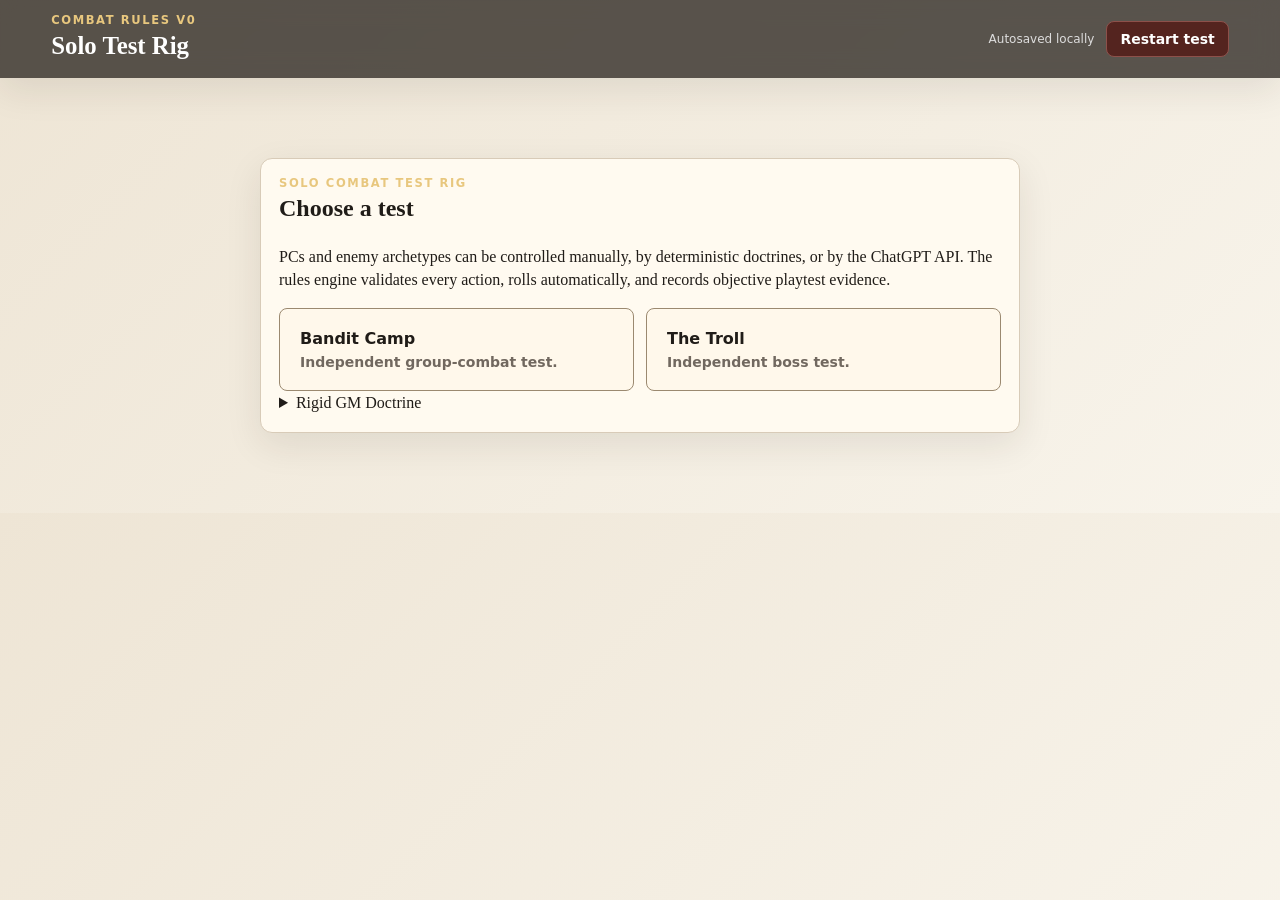
<file: index.html>
<!doctype html>
<html lang="en">
<head>
  <meta charset="utf-8">
  <meta name="viewport" content="width=device-width, initial-scale=1">
  <meta http-equiv="refresh" content="0; url=apps/combat-solo-tester/">
  <title>New TRPG Combat Tester</title>
  <link rel="canonical" href="apps/combat-solo-tester/">
</head>
<body>
  <p>Opening the <a href="apps/combat-solo-tester/">New TRPG combat tester</a>…</p>
  <script>location.replace("apps/combat-solo-tester/" + location.search + location.hash);</script>
</body>
</html>
</file>
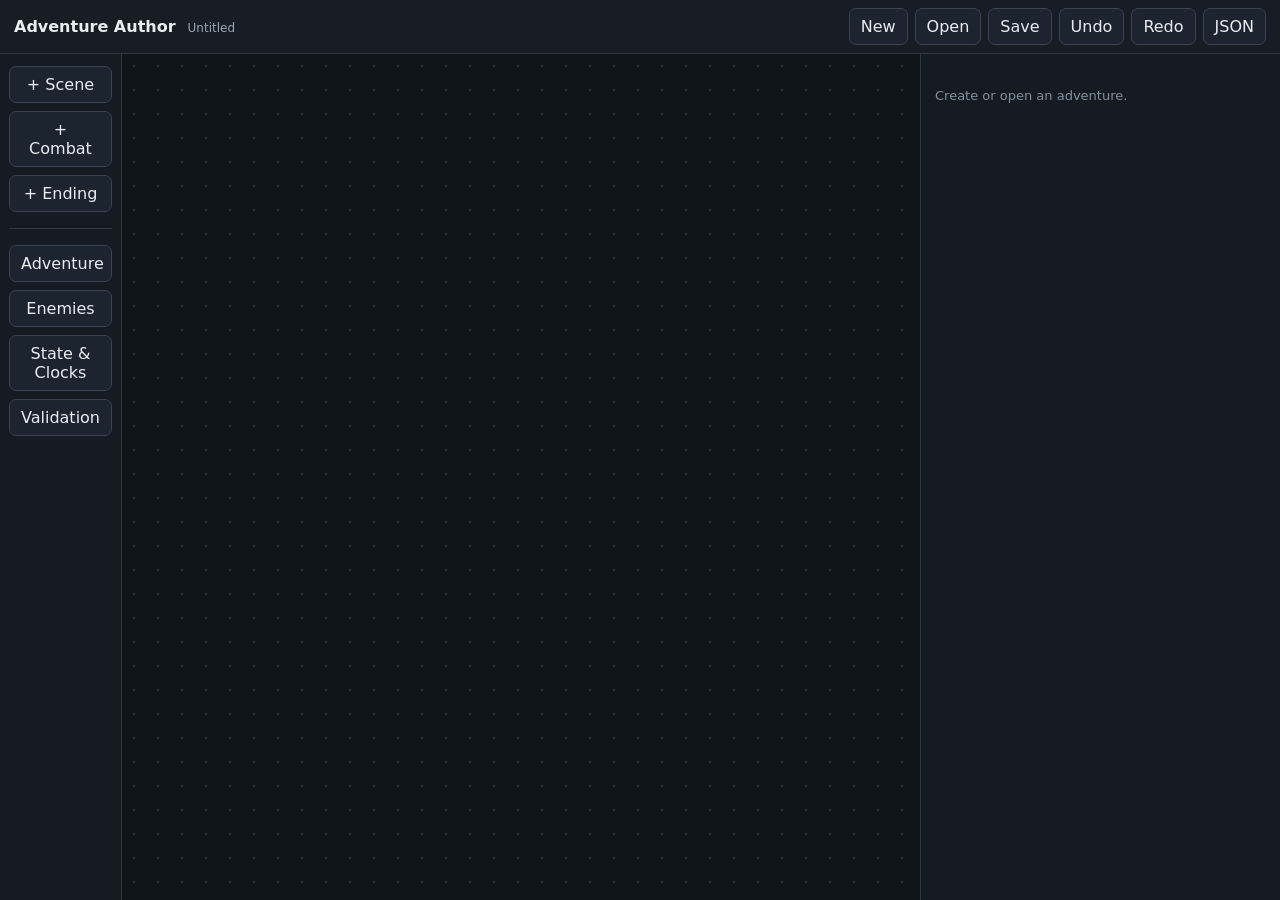
<file: apps/adventure-author/index.html>
<!doctype html>
<html lang="en">
<head>
  <meta charset="utf-8">
  <meta name="viewport" content="width=device-width,initial-scale=1">
  <title>Adventure Author</title>
  <link rel="stylesheet" href="styles.css">
  <link rel="stylesheet" href="node-selection.css">
  <link rel="stylesheet" href="../text-game/speaker-visuals.css">
  <link rel="stylesheet" href="speaker-visuals.css">
</head>
<body>
  <header class="topbar">
    <div class="brand"><strong>Adventure Author</strong><span id="fileLabel">Untitled</span><span id="saveStatus" class="save-status" role="status" aria-live="polite" aria-atomic="true" hidden></span></div>
    <div class="toolbar">
      <button id="newBtn">New</button>
      <button id="openBtn">Open</button>
      <button id="saveBtn">Save</button>
      <button id="undoBtn">Undo</button>
      <button id="redoBtn">Redo</button>
      <button id="jsonBtn">JSON</button>
    </div>
  </header>

  <main class="app-shell">
    <aside class="leftbar">
      <button data-add="scene">+ Scene</button>
      <button data-add="combat">+ Combat</button>
      <button data-add="ending">+ Ending</button>
      <hr>
      <button id="metaBtn">Adventure</button>
      <button id="enemiesBtn">Enemies</button>
      <button id="stateBtn">State & Clocks</button>
      <button id="validateBtn">Validation</button>
    </aside>

    <section class="canvas-wrap">
      <svg id="edges" class="edges"></svg>
      <div id="canvas" class="canvas"></div>
    </section>

    <aside id="inspector" class="inspector">
      <div class="empty-state">Create or open an adventure, then select a node.</div>
    </aside>
  </main>

  <dialog id="wizardDialog">
    <form method="dialog" id="wizardForm" class="dialog-card">
      <h2>New Adventure</h2>
      <label>Title<input id="wizTitle" value="New Adventure" required></label>
      <label>Quest days<input id="wizDays" type="number" min="0" value="3" required></label>
      <p class="hint">$main remains player-selected. Companion character JSON can be embedded after creation from Adventure settings.</p>
      <div class="dialog-actions"><button value="cancel">Cancel</button><button id="createAdventureBtn" value="default">Create</button></div>
    </form>
  </dialog>

  <dialog id="sceneDialog">
    <div class="dialog-card scene-dialog">
      <div class="dialog-title-row"><div><h2 id="sceneDialogTitle">Scene</h2><span id="sceneDialogId" class="entity-id"></span></div><button id="closeSceneBtn">Close</button></div>
      <section id="sceneEditor" class="scene-editor"></section>
    </div>
  </dialog>

  <dialog id="stateDialog" aria-labelledby="stateDialogTitle">
    <div class="dialog-card state-dialog">
      <div class="dialog-title-row"><h2 id="stateDialogTitle">State &amp; Clocks</h2><button id="closeStateBtn">Close</button></div>
      <section id="stateEditor" class="state-editor"></section>
    </div>
  </dialog>

  <dialog id="jsonDialog">
    <form method="dialog" class="dialog-card wide">
      <h2>Raw Adventure JSON</h2>
      <textarea id="jsonText" spellcheck="false"></textarea>
      <div id="jsonError" class="error-text"></div>
      <div class="dialog-actions"><button value="cancel">Cancel</button><button id="applyJsonBtn" value="default">Apply JSON</button></div>
    </form>
  </dialog>

  <dialog id="battlefieldDialog">
    <div class="dialog-card battlefield-dialog">
      <div class="dialog-title-row"><h2 id="battlefieldTitle">Battlefield</h2><button id="closeBattlefieldBtn">Close</button></div>
      <div class="battlefield-layout">
        <section class="battlefield-canvas-wrap"><svg id="battleEdges" class="edges"></svg><div id="battleCanvas" class="canvas battle-canvas"></div></section>
        <aside id="battleInspector" class="battle-inspector"></aside>
      </div>
    </div>
  </dialog>

  <dialog id="enemiesDialog">
    <div class="dialog-card enemies-dialog">
      <div class="dialog-title-row"><h2>Enemy NPCs</h2><button id="closeEnemiesBtn">Close</button></div>
      <div class="enemies-layout">
        <aside class="enemy-list-panel">
          <button id="addEnemyDefinition">+ Enemy NPC</button>
          <div id="enemyDefinitionList" class="stack"></div>
        </aside>
        <section id="enemyDefinitionEditor" class="enemy-definition-editor"></section>
      </div>
    </div>
  </dialog>

  <div id="saveToast" class="save-toast" role="status" aria-live="polite" aria-atomic="true" hidden></div>

  <input id="fallbackOpen" type="file" accept="application/json,.json" hidden>
  <input id="fallbackCompanion" type="file" accept="application/json,.json" hidden>
  <script src="../text-game/core.js"></script>
  <script src="../text-game/choice-state-conditions.js"></script>
  <script src="../text-game/multi-combat-compat.js"></script>
  <script src="../text-game/optional-scene-titles.js"></script>
  <script src="../text-game/optional-check-twists.js"></script>
  <script src="authoring-model.js"></script>
  <script src="optional-check-twists-authoring.js"></script>
  <script src="../text-game/speaker-visuals.js"></script>
  <script src="speaker-visuals.js"></script>
  <script src="shortcut-guard.js"></script>
  <script src="canvas-navigation.js"></script>
  <script src="node-selection.js"></script>
  <script src="app.js"></script>
  <script src="choice-state-authoring.js"></script>
</body>
</html>
</file>
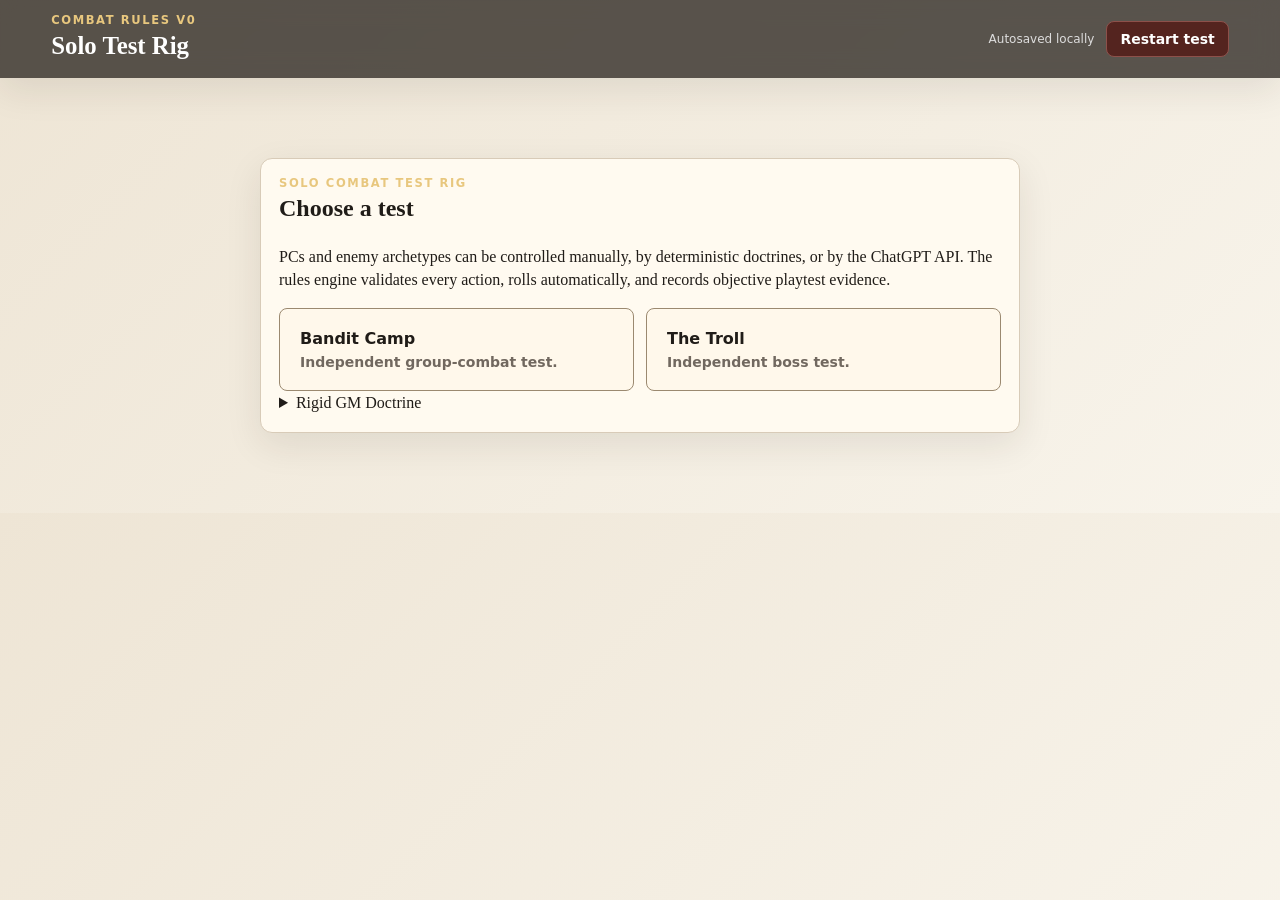
<file: apps/combat-solo-tester/index.html>
<!doctype html>
<html lang="en">
<head>
  <meta charset="utf-8">
  <meta name="viewport" content="width=device-width, initial-scale=1">
  <title>Combat Rules V0 — Solo Test Rig</title>
  <link rel="stylesheet" href="styles.css">
  <link rel="stylesheet" href="policy-controls.css">
  <link rel="stylesheet" href="ai-controls.css">
</head>
<body>
  <header class="topbar">
    <div><p class="eyebrow">Combat Rules V0</p><h1>Solo Test Rig</h1></div>
    <div class="header-actions"><span id="saveStatus">Autosaved locally</span><button id="restartBtn" class="danger">Restart test</button></div>
  </header>
  <main id="app"></main>
  <div id="modalRoot"></div>
  <script src="ai-controller.js"></script>
  <script src="app.js"></script>
</body>
</html>
</file>
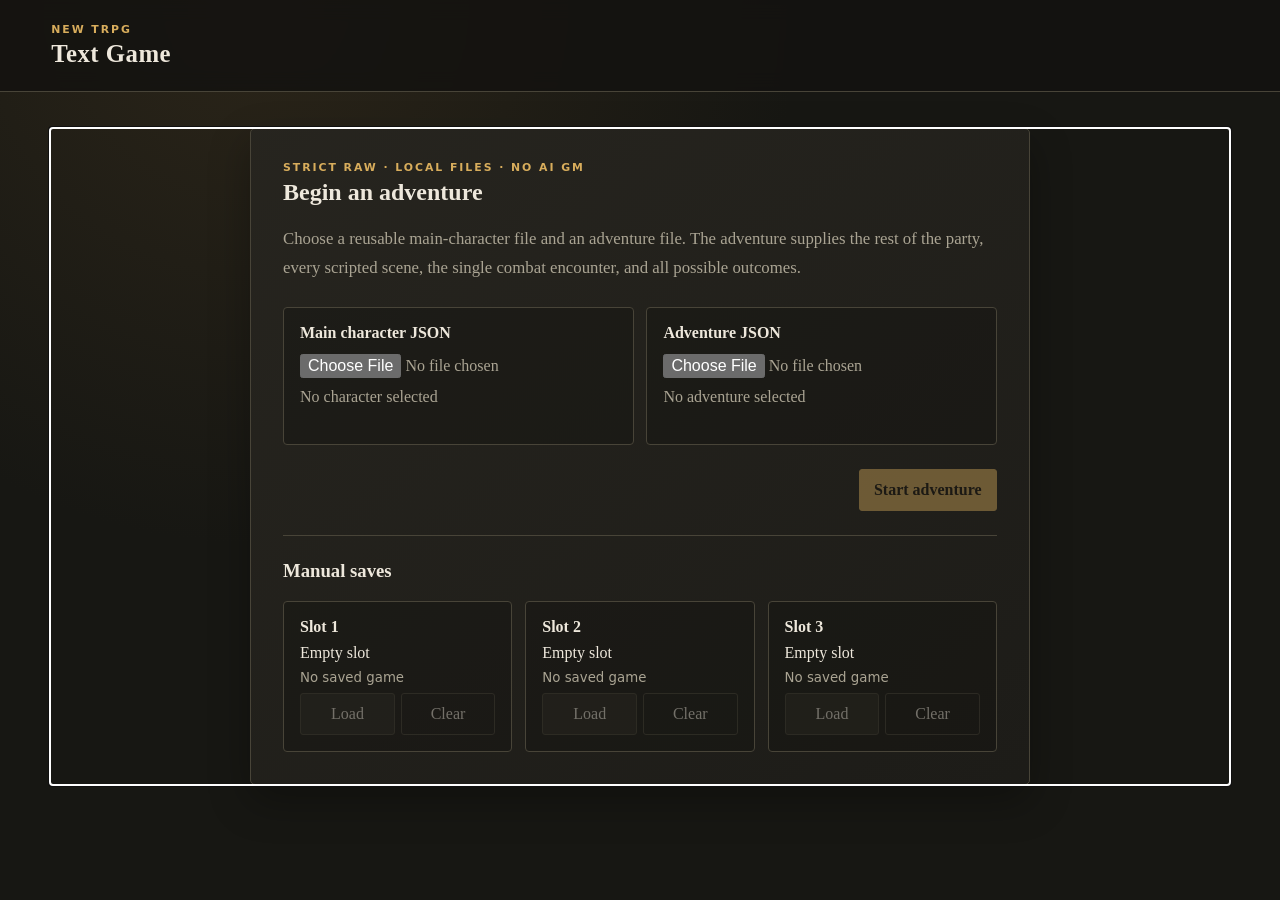
<file: apps/text-game/index.html>
<!doctype html>
<html lang="en">
<head>
  <meta charset="utf-8">
  <meta name="viewport" content="width=device-width, initial-scale=1">
  <meta name="description" content="A local, file-driven text game for playing and testing the New TRPG rules.">
  <title>New TRPG Text Game</title>
  <link rel="stylesheet" href="styles.css">
  <link rel="stylesheet" href="speaker-visuals.css">
  <link rel="stylesheet" href="optional-scene-titles.css">
</head>
<body>
  <header class="site-header">
    <div>
      <p class="eyebrow">New TRPG</p>
      <h1>Text Game</h1>
    </div>
    <div id="toolbar" class="toolbar" aria-label="Game controls"></div>
  </header>
  <div id="errorBar" class="error-bar" role="alert" hidden></div>
  <main id="app" tabindex="-1"></main>
  <div id="modalRoot"></div>
  <script src="core.js"></script>
  <script src="choice-state-conditions.js"></script>
  <script src="multi-combat-compat.js"></script>
  <script src="optional-scene-titles.js"></script>
  <script src="optional-check-twists.js"></script>
  <script src="speaker-visuals.js"></script>
  <script src="app.js"></script>
</body>
</html>
</file>
<file: apps/adventure-author/styles.css>
*{box-sizing:border-box}html,body{height:100%;margin:0;font-family:Inter,ui-sans-serif,system-ui,-apple-system,BlinkMacSystemFont,"Segoe UI",sans-serif;background:#11151b;color:#e9edf2}button,input,select,textarea{font:inherit}button{border:1px solid #394351;background:#1c2430;color:#e9edf2;border-radius:7px;padding:8px 11px;cursor:pointer}button:hover{background:#273343}button.danger{border-color:#744;background:#321f22}input,select,textarea{width:100%;background:#0f141a;color:#eef2f7;border:1px solid #394351;border-radius:6px;padding:7px 8px}textarea{min-height:90px;resize:vertical}.topbar{height:54px;display:flex;align-items:center;justify-content:space-between;border-bottom:1px solid #2e3742;padding:0 14px;background:#171d25}.brand{display:flex;gap:12px;align-items:baseline}.brand span{font-size:12px;color:#9aa7b5}.toolbar{display:flex;gap:7px}.app-shell{height:calc(100% - 54px);display:grid;grid-template-columns:122px minmax(0,1fr) 360px}.leftbar{border-right:1px solid #2e3742;padding:12px 9px;background:#151b22;display:flex;flex-direction:column;gap:8px}.leftbar hr{width:100%;border:0;border-top:1px solid #2e3742}.canvas-wrap,.battlefield-canvas-wrap{position:relative;overflow:auto;background-color:#10151b;background-image:radial-gradient(#27313d 1px,transparent 1px);background-size:24px 24px}.canvas{position:relative;min-width:1800px;min-height:1200px}.edges{position:absolute;inset:0;width:1800px;height:1200px;pointer-events:none;overflow:visible}.node{position:absolute;width:220px;min-height:96px;border:1px solid #475464;border-radius:10px;background:#1a222c;box-shadow:0 8px 22px #0006;user-select:none}.node.selected{outline:2px solid #82b4ff}.node-head{padding:9px 10px;border-bottom:1px solid #35404d;font-weight:700;display:flex;justify-content:space-between;gap:8px}.node-id{font-size:10px;color:#8e9baa;font-family:ui-monospace,monospace}.node-body{padding:9px 10px;font-size:12px;color:#bdc7d1}.node.scene .node-head{background:#1f3143}.node.combat .node-head{background:#43262a}.node.ending .node-head{background:#293b2b}.port-row{display:flex;gap:5px;flex-wrap:wrap;margin-top:8px}.port{font-size:10px;padding:3px 6px;border-radius:999px;background:#10161d;border:1px solid #45515e}.edge{fill:none;stroke:#70859a;stroke-width:2}.edge-label{fill:#b9c6d2;font-size:10px}.inspector,.battle-inspector{border-left:1px solid #2e3742;background:#151b22;overflow:auto;padding:14px}.inspector h2,.inspector h3,.battle-inspector h3{margin:0 0 12px}.inspector-heading{display:flex;align-items:baseline;justify-content:space-between;gap:8px}.entity-id{font:10px ui-monospace,SFMono-Regular,Menlo,monospace;color:#718090}.section{border:1px solid #303a45;border-radius:9px;padding:10px;margin-bottom:12px;background:#171e27}.section-title{display:flex;align-items:center;justify-content:space-between;margin-bottom:8px}.field{display:block;margin-bottom:9px}.field>span,label>span{display:block;color:#aab5c1;font-size:11px;margin-bottom:4px}.row{display:grid;grid-template-columns:1fr 1fr;gap:8px}.row.three{grid-template-columns:1fr 1fr 1fr}.stack{display:flex;flex-direction:column;gap:7px}.inline{display:flex;gap:7px;align-items:center}.inline>*{min-width:0}.card{border:1px solid #34404d;border-radius:7px;padding:8px;background:#111820}.card button{padding:5px 7px}.card-title{display:flex;justify-content:space-between;align-items:center;gap:6px;margin-bottom:6px}.hint{color:#8e9baa;font-size:12px;line-height:1.45}.error-text{color:#f09b9b;font-size:12px;white-space:pre-wrap}.warning{color:#f0c67d}.info{color:#88bad8}.validation-item{padding:7px 0;border-bottom:1px solid #29323c;font-size:12px}.empty-state{color:#83909d;font-size:13px;padding-top:20px}.dialog-card{width:min(520px,90vw);padding:20px;background:#171e27;color:#eef2f7;border:1px solid #3a4653;border-radius:12px}.dialog-card.wide{width:min(1000px,94vw)}dialog{border:0;padding:0;background:transparent}dialog::backdrop{background:#000a}.dialog-card label{display:block;margin:12px 0}.dialog-actions{display:flex;justify-content:flex-end;gap:8px;margin-top:15px}#jsonText{min-height:65vh;font-family:ui-monospace,SFMono-Regular,Menlo,monospace;font-size:12px}.scene-dialog{width:min(1280px,96vw);height:min(880px,94vh);display:flex;flex-direction:column}.scene-dialog .dialog-title-row{padding-bottom:12px;border-bottom:1px solid #303a45}.scene-dialog h2{margin:0 0 3px}.scene-editor{flex:1;overflow:auto;padding-top:14px}.scene-editor-grid{display:grid;grid-template-columns:minmax(0,2fr) minmax(280px,1fr);gap:14px;align-items:start}.battlefield-dialog{width:min(1400px,96vw);height:min(850px,92vh);display:flex;flex-direction:column}.dialog-title-row{display:flex;align-items:center;justify-content:space-between}.battlefield-layout{flex:1;display:grid;grid-template-columns:minmax(0,1fr) 340px;min-height:0}.battle-canvas{min-width:1200px;min-height:750px}.zone-node{width:180px;min-height:100px}.chip{font-size:10px;display:inline-block;padding:3px 6px;margin:2px;border-radius:999px;background:#2b3744}.chip.enemy{background:#4a292e}.mini-btn{padding:4px 7px;font-size:11px}.muted{color:#8996a4}.badge{font-size:10px;padding:2px 5px;border:1px solid #43505d;border-radius:5px}.save-fallback{color:#f0c67d}@media(max-width:900px){.app-shell{grid-template-columns:100px minmax(0,1fr) 300px}.inspector{padding:9px}.scene-editor-grid{grid-template-columns:1fr}}

.scene-editor{min-height:0}.scene-overview{display:flex;flex-direction:column;overflow:hidden}.scene-overview>.field{flex:0 0 auto}.scene-overview .scene-editor-grid{flex:1;min-height:0;align-items:stretch}.passages-section{display:flex;min-height:0;flex-direction:column;margin-bottom:0}.passages-list{min-height:0;overflow:auto;padding-right:4px}.choices-section{align-self:start;max-height:100%;overflow:auto}.choice-row{display:grid;grid-template-columns:minmax(0,1fr) auto auto;gap:5px}.choice-open{text-align:left}.choice-row .mini-btn{width:34px}.scene-delete{flex:0 0 auto;align-self:flex-start;margin-top:12px}.choice-editor{overflow:auto}
 .port-row{display:flex;flex-direction:column;gap:5px;margin-top:8px}.output-port{min-height:24px;display:flex;align-items:center;justify-content:space-between;gap:7px;font-size:10px;padding:3px 0 3px 7px;border-radius:6px;background:#10161d;border:1px solid #45515e;cursor:crosshair}.output-port:hover,.output-port.connected{border-color:#6f91b2}.port-handle{display:block;width:12px;height:12px;flex:0 0 12px;border-radius:50%;border:2px solid #9aabc0;background:#111820}.output-port .port-handle{margin-right:-7px;background:#47769e}.input-port{position:absolute;z-index:2;left:-13px;top:38px;display:flex;align-items:center;gap:4px;padding:5px 7px 5px 4px;border-radius:999px;background:#111820;border:1px solid #45515e;color:#9ba9b8;font-size:9px}.input-port .port-handle{background:#72568d}.input-port.drop-target{color:#f1e9ff;border-color:#bf91e8;background:#352445;box-shadow:0 0 0 4px #a966df33}.connecting,.connecting *{cursor:crosshair!important}.edge-preview{stroke:#a5cfff;stroke-width:3;stroke-dasharray:7 5}.connection-status{display:flex;align-items:center;justify-content:space-between;gap:8px;min-height:34px;padding:6px 7px;border:1px solid #34404d;border-radius:6px;background:#111820;color:#d6dde5;font-size:12px}.connection-status span{min-width:0;overflow-wrap:anywhere}
.enemies-dialog{width:min(1200px,94vw);height:min(820px,90vh);display:flex;flex-direction:column}.enemies-layout{flex:1;display:grid;grid-template-columns:260px minmax(0,1fr);min-height:0;border-top:1px solid #303a45}.enemy-list-panel{padding:14px;border-right:1px solid #303a45;overflow:auto}.enemy-list-panel>button{width:100%;margin-bottom:12px}.enemy-definition-editor{padding:14px;overflow:auto}.enemy-definition-button{text-align:left;width:100%}.enemy-definition-button.selected{border-color:#82b4ff;background:#273343}.placement-row{display:grid;grid-template-columns:minmax(0,1fr) auto;gap:6px;margin-bottom:6px}.placement-row button{padding:5px 8px}@media(max-width:760px){.enemies-layout{grid-template-columns:1fr}.enemy-list-panel{max-height:190px;border-right:0;border-bottom:1px solid #303a45}}

/* Title visibility is a compact switch beside the title input. */
label.inline{display:flex;align-items:center;gap:8px;width:max-content;color:#aab5c1;font-size:11px;white-space:nowrap;cursor:pointer}
label.inline>[data-show-title]{-webkit-appearance:none;appearance:none;width:38px;height:22px;flex:0 0 38px;margin:0;padding:0;border:1px solid #4b5866;border-radius:999px;background:radial-gradient(circle at 10px 50%,#cbd5df 0 7px,transparent 8px),#202a35;cursor:pointer;transition:background .15s ease,border-color .15s ease,box-shadow .15s ease}
label.inline>[data-show-title]:checked{border-color:#82b4ff;background:radial-gradient(circle at calc(100% - 10px) 50%,#fff 0 7px,transparent 8px),#3c73a8}
label.inline>[data-show-title]:focus-visible{outline:0;box-shadow:0 0 0 3px #82b4ff55}
.scene-overview{display:grid;grid-template-columns:minmax(0,1fr) auto;grid-template-rows:auto minmax(0,1fr) auto;column-gap:12px;overflow:hidden}
.scene-overview>.field:first-child{grid-column:1;grid-row:1}
.scene-overview>label.inline{grid-column:2;grid-row:1;align-self:end;margin:0 0 15px}
.scene-overview>.scene-editor-grid{grid-column:1/-1;grid-row:2}
.scene-overview>.scene-delete{grid-column:1/-1;grid-row:3}
.inspector>.inspector-heading+ .field:has(+label.inline){display:block}
.inspector:has(>.inspector-heading+ .field+label.inline){display:grid;grid-template-columns:minmax(0,1fr) auto;column-gap:10px;align-content:start}
.inspector:has(>.inspector-heading+ .field+label.inline)>*{grid-column:1/-1}
.inspector:has(>.inspector-heading+ .field+label.inline)>.inspector-heading{grid-row:1}
.inspector:has(>.inspector-heading+ .field+label.inline)>.inspector-heading+ .field{grid-column:1;grid-row:2}
.inspector:has(>.inspector-heading+ .field+label.inline)>.inspector-heading+ .field+label.inline{grid-column:2;grid-row:2;align-self:end;margin:0 0 15px}
@media (forced-colors: active){label.inline>[data-show-title]:focus-visible{outline:2px solid Highlight;outline-offset:2px;box-shadow:none}}


.save-toast{position:fixed;right:24px;bottom:24px;z-index:1000;max-width:min(440px,calc(100vw - 32px));padding:14px 18px;border:1px solid #54866b;border-radius:9px;background:#203b2c;color:#eef8f1;box-shadow:0 8px 24px #0006;pointer-events:none}
.state-dialog{width:min(900px,94vw);max-height:90vh;display:flex;flex-direction:column}.state-dialog .dialog-title-row{flex-shrink:0;padding-bottom:14px}.state-dialog h2{margin:0}.state-editor{min-height:0;overflow:auto}.state-editor .row{margin-bottom:8px}.state-editor .row.three{grid-template-columns:minmax(0,1fr) minmax(0,1fr) auto}.state-editor .card+.card{margin-top:8px}


.brand .save-status{font-size:12px;color:#a8d5b6;white-space:normal}.brand .save-status.unsaved{color:#f0c67d}
</file>
<file: apps/adventure-author/node-selection.css>
.canvas-wrap{scrollbar-width:none;-ms-overflow-style:none}.canvas-wrap::-webkit-scrollbar{display:none;width:0;height:0}
</file>
<file: apps/text-game/speaker-visuals.css>
.vi-teal{--vi-accent:#78d4cf;--vi-panel:rgba(29,61,60,.94);--vi-dark:#244a49}
.vi-amber{--vi-accent:#e4bd6b;--vi-panel:rgba(67,53,27,.94);--vi-dark:#55431f}
.vi-rose{--vi-accent:#e99aaa;--vi-panel:rgba(67,37,45,.94);--vi-dark:#542d37}
.vi-violet{--vi-accent:#bba7ee;--vi-panel:rgba(49,42,68,.94);--vi-dark:#3e3558}
.vi-green{--vi-accent:#9bcf91;--vi-panel:rgba(39,61,37,.94);--vi-dark:#304d2e}
.vi-blue{--vi-accent:#93bff0;--vi-panel:rgba(36,49,68,.94);--vi-dark:#2d3e57}
.vi-coral{--vi-accent:#efa080;--vi-panel:rgba(68,43,34,.94);--vi-dark:#57362a}
.vi-mint{--vi-accent:#9bd8b8;--vi-panel:rgba(36,61,49,.94);--vi-dark:#2d4d3e}

.vn-textbox.vn-dialogue[data-visual-identity]{border-color:var(--vi-accent);background:linear-gradient(100deg,var(--vi-panel),rgba(18,18,15,.96) 48%);box-shadow:inset 5px 0 var(--vi-accent),0 14px 38px rgba(0,0,0,.48)}
.vn-textbox.vn-dialogue[data-visual-identity]:hover,.vn-textbox.vn-dialogue[data-visual-identity]:focus-visible{background:linear-gradient(100deg,var(--vi-panel),rgba(25,24,20,.98) 52%)}
.vn-textbox.vn-dialogue[data-visual-identity] .vn-speaker{background:var(--vi-dark);border-color:var(--vi-accent);color:var(--vi-accent)}
.vn-history-dialogue[data-visual-identity]{box-shadow:inset 3px 0 var(--vi-accent);padding-left:.7rem}
.vn-history-dialogue[data-visual-identity] strong{color:var(--vi-accent)}

.vn-textbox.vi-speaker-change{animation:vi-speaker-change 150ms ease-out both}
.vn-textbox.vi-speaker-change .vn-speaker{animation:vi-speaker-label 150ms ease-out both}
@keyframes vi-speaker-change{0%{transform:translateY(4px);filter:brightness(1.16)}100%{transform:translateY(0);filter:brightness(1)}}
@keyframes vi-speaker-label{0%{transform:translateY(-3px);filter:brightness(1.22)}100%{transform:translateY(0);filter:brightness(1)}}
@media(prefers-reduced-motion:reduce){.vn-textbox.vi-speaker-change,.vn-textbox.vi-speaker-change .vn-speaker{animation:none}}
</file>
<file: apps/adventure-author/speaker-visuals.css>
.speaker-vi-field{display:grid;grid-template-columns:minmax(8rem,auto) minmax(0,1fr);gap:.65rem;align-items:center;margin:.55rem 0 .75rem;font:12px/1.3 system-ui,sans-serif;color:var(--muted)}
.speaker-vi-field select{width:100%}
.speaker-vi-label{display:flex;align-items:center;gap:.45rem;font-weight:700}
.speaker-vi-swatch{width:.72rem;height:.72rem;border-radius:50%;border:1px solid var(--line);background:var(--vi-accent,#777);box-shadow:0 0 0 2px rgba(255,255,255,.03)}
.speaker-vi-swatch[data-identity="automatic"]{background:linear-gradient(135deg,#777 0 45%,transparent 45% 55%,#aaa 55% 100%)}
.card.vi-teal,.card.vi-amber,.card.vi-rose,.card.vi-violet,.card.vi-green,.card.vi-blue,.card.vi-coral,.card.vi-mint{box-shadow:inset 4px 0 var(--vi-accent)}
</file>
<file: apps/combat-solo-tester/styles.css>
:root{--ink:#201c18;--muted:#71685f;--paper:#f4efe5;--panel:#fffaf0;--line:#d8cbb8;--red:#8f3028;--gold:#a26e1d;--green:#35604a;--blue:#315c78;--shadow:0 12px 36px #2d251718}
*{box-sizing:border-box}
body{margin:0;background:linear-gradient(135deg,#eee5d5,#f8f4eb);color:var(--ink);font:16px/1.45 Georgia,serif}
.topbar{position:sticky;top:0;z-index:5;display:flex;justify-content:space-between;align-items:center;padding:14px clamp(16px,4vw,54px);background:#241f1abf;color:#fff;backdrop-filter:blur(12px);box-shadow:var(--shadow)}
h1,h2,h3,p{margin-top:0}
h1{margin-bottom:0;font-size:1.55rem}
.eyebrow{margin:0;color:#e8c77e;font:700 .72rem/1.2 system-ui;text-transform:uppercase;letter-spacing:.14em}
.header-actions{display:flex;gap:12px;align-items:center;font:12px system-ui;color:#ddd}
main{max-width:1440px;margin:auto;padding:26px}
.panel{background:var(--panel);border:1px solid var(--line);border-radius:12px;padding:18px;box-shadow:var(--shadow)}
.setup{max-width:760px;margin:6vh auto}
.tweak-page{max-width:1180px;margin:auto}
.tweak-grid{display:grid;grid-template-columns:repeat(auto-fit,minmax(220px,1fr));gap:12px;margin-bottom:24px}
.tweak-grid fieldset{border:1px solid var(--line);border-radius:9px;background:#fff;padding:12px}
.tweak-grid legend{font-weight:bold}
.tweak-grid label{display:grid;grid-template-columns:1fr 82px;align-items:center;gap:8px;margin:7px 0;font:13px system-ui}
.tweak-grid input{width:100%;padding:6px;border:1px solid var(--line);border-radius:5px}
.tweak-grid input:disabled{background:#eee8dc;color:var(--muted);cursor:not-allowed}
.mode-grid,.cards,.actions,.metrics{display:grid;gap:12px}
.mode-grid{grid-template-columns:repeat(2,1fr)}
.mode{padding:20px;text-align:left}
.mode strong{display:block;font:700 1rem system-ui;margin-bottom:6px}
.mode span{color:var(--muted)}
button{border:1px solid #9b8970;border-radius:8px;background:#fff8eb;padding:9px 13px;color:var(--ink);font:600 14px system-ui;cursor:pointer}
button:hover:not(:disabled){background:#f0dfc1}
button:disabled{opacity:.38;cursor:not-allowed}
.primary{background:var(--ink);color:white;border-color:var(--ink)}
.danger{background:#54241f;color:white;border-color:#8d504a}
.placement-setup{display:flex;justify-content:space-between;align-items:center;gap:18px;margin:20px 0 24px;padding:16px;border:1px solid var(--line);border-left:5px solid var(--blue);border-radius:9px;background:#fff}
.placement-setup h3{margin-bottom:4px}
.placement-setup p{margin-bottom:0;color:var(--muted)}
.placement-actions{display:flex;gap:8px;flex:none}
.placement-dialog{width:min(1100px,100%)}
.placement-zones{display:grid;grid-template-columns:repeat(auto-fit,minmax(190px,1fr));gap:12px;margin-top:18px}
.placement-zone{min-height:180px;border:2px dashed var(--line);border-radius:9px;padding:12px;background:#fff}
.placement-zone:hover{border-color:#9b8970}
.placement-zone h3{margin-bottom:2px}
.placement-zone>small{display:block;min-height:34px;color:var(--muted);font:12px/1.35 system-ui}
.placement-tokens{display:grid;gap:7px;margin-top:8px}
.placement-token{width:100%;text-align:left;background:#f7f2e8;cursor:grab}
.placement-token:active{cursor:grabbing}
.placement-token.pc{border-left:5px solid var(--blue)}
.placement-token.enemy{border-left:5px solid var(--red)}
.placement-token.selected{outline:3px solid #315c7855;background:#e6eff5}
.placement-legend{display:flex;gap:14px;margin-top:12px}
.placement-legend .token{display:inline-block;margin-top:0}
.game{display:grid;grid-template-columns:minmax(0,1fr) 370px;gap:18px}
.battle-head{display:flex;justify-content:space-between;gap:16px;align-items:start}
.round{font:700 14px system-ui;color:var(--red)}
.map{display:flex;align-items:stretch;gap:8px;overflow:auto;margin:14px 0}
.zone{min-width:155px;flex:1;border:1px solid var(--line);border-radius:9px;padding:10px;background:#fff}
.zone.active{outline:3px solid #b8842d55}
.connector{align-self:center;color:var(--muted)}
.token{display:block;margin-top:6px;padding:5px 7px;border-radius:5px;background:#e8e1d3;font:12px system-ui}
.token.pc{border-left:4px solid var(--blue)}
.token.enemy{border-left:4px solid var(--red)}
.cards{grid-template-columns:repeat(2,minmax(0,1fr))}
.card{border:1px solid var(--line);border-radius:9px;padding:12px;background:#fff}
.card.selected{outline:3px solid #315c7844}
.card.down{opacity:.55}
.statline,.resource{display:flex;justify-content:space-between;gap:8px;font:13px system-ui}
.bar{height:7px;background:#ddd;border-radius:20px;overflow:hidden;margin:4px 0 8px}
.bar i{display:block;height:100%;background:var(--green)}
.bar.hp i{background:var(--red)}
.turn-controls{margin-top:14px}
.actions{grid-template-columns:repeat(3,minmax(0,1fr));margin-top:10px}
.action{text-align:left;min-height:70px}
.action small{display:block;color:var(--muted);margin-top:4px}
.sidebar{display:flex;flex-direction:column;gap:14px}
.log{height:440px;overflow:auto;background:#211d19;color:#eee;border-radius:9px;padding:10px;font:12px/1.45 ui-monospace,monospace}
.log p{margin:0 0 7px}
.log .roll{color:#f1ca77}
.log .damage{color:#ff9e90}
.log .system{color:#a7c9df}
.doctrine li{margin-bottom:7px}
.qual{padding:8px 10px;background:#eee6d7;border-left:4px solid var(--gold);margin:8px 0;font:14px system-ui}
.modal-back{position:fixed;inset:0;z-index:20;background:#17130ebd;display:grid;place-items:center;padding:20px}
.modal{width:min(680px,100%);max-height:90vh;overflow:auto;background:var(--panel);border-radius:12px;padding:22px;box-shadow:var(--shadow)}
.choices{display:grid;gap:10px}
.choice{text-align:left;padding:13px}
.choice small{display:block;color:var(--muted);margin-top:3px}
.survey label{display:block;font-weight:bold;margin:14px 0 5px}
.survey textarea{width:100%;min-height:80px;padding:9px;border:1px solid var(--line);border-radius:7px;background:white}
.metrics{grid-template-columns:repeat(3,1fr)}
.metric{background:#fff;border:1px solid var(--line);border-radius:8px;padding:10px}
.metric b{display:block;font-size:1.4rem}
.footer-actions{display:flex;gap:10px;justify-content:flex-end;margin-top:18px}
@media(max-width:950px){
 .game{grid-template-columns:1fr}
 .cards{grid-template-columns:1fr 1fr}
 .sidebar{grid-row:2}
 .log{height:280px}
}
@media(max-width:620px){
 main{padding:12px}
 .mode-grid,.cards,.actions,.metrics{grid-template-columns:1fr}
 .header-actions span{display:none}
 .map{flex-direction:column}
 .connector{text-align:center;transform:rotate(90deg)}
 .placement-setup{align-items:stretch;flex-direction:column}
 .placement-actions{flex-wrap:wrap}
 .placement-dialog{width:100%}
 .placement-zones{grid-template-columns:1fr}
}
</file>
<file: apps/combat-solo-tester/policy-controls.css>
.tweak-grid input,
.tweak-grid select {
  width: 100%;
  padding: 6px;
  border: 1px solid var(--line);
  border-radius: 5px;
  background: white;
}

.tweak-grid .select-field {
  grid-template-columns: 1fr 120px;
  margin-top: 14px;
}

.tweak-grid .range-field {
  grid-template-columns: 1fr 40px;
}

.tweak-grid .range-field input {
  grid-column: 1 / -1;
  padding: 0;
}

.tweak-grid [hidden] {
  display: none;
}

.turn-summary {
  max-height: 55vh;
  overflow: auto;
  margin: 14px 0;
  padding: 12px 14px;
  border: 1px solid var(--line);
  border-radius: 8px;
  background: white;
}

.turn-summary p {
  margin: 0 0 8px;
}

.turn-summary p:last-child {
  margin-bottom: 0;
}
</file>
<file: apps/combat-solo-tester/ai-controls.css>
.ai-settings {
  margin: 20px 0 26px;
  padding: 16px;
  border: 1px solid #c49a55;
  border-radius: 10px;
  background: #fff4d8;
}

.ai-settings-grid {
  display: grid;
  grid-template-columns: 2fr 1fr;
  gap: 12px;
}

.ai-settings-grid label {
  display: grid;
  gap: 5px;
  font: 13px system-ui;
}

.ai-settings-grid input,
.tweak-grid select {
  width: 100%;
  padding: 7px;
  border: 1px solid var(--line);
  border-radius: 5px;
  background: white;
}

.security-note {
  color: #684b1e;
  font: 13px/1.45 system-ui;
}

#aiKeyStatus,
.ai-meta,
.ai-decision-log small {
  color: var(--muted);
  font: 12px system-ui;
}

.ai-decision-log {
  display: grid;
  gap: 10px;
  max-height: 60vh;
  overflow: auto;
}

.ai-decision-log article {
  padding: 12px;
  border: 1px solid var(--line);
  border-radius: 8px;
  background: white;
}

.ai-decision-log p {
  margin: 6px 0;
}

@media (max-width: 620px) {
  .ai-settings-grid { grid-template-columns: 1fr; }
}
</file>
<file: apps/text-game/styles.css>
:root{
  color-scheme:dark;
  --ink:#eee8dc;--muted:#aaa493;--paper:#171713;--panel:#22211c;--panel-2:#2b2922;
  --line:#484438;--gold:#d8ad5c;--gold-dark:#7c5a26;--red:#da7469;--green:#83b88a;
  --shadow:0 16px 42px rgba(0,0,0,.3);font-family:Georgia,"Times New Roman",serif
}
*{box-sizing:border-box}body{margin:0;background:radial-gradient(circle at 20% 0,#2b2519 0,transparent 34rem),var(--paper);color:var(--ink);min-height:100vh}
button,input,select{font:inherit}button{border:1px solid var(--line);border-radius:3px;background:var(--panel-2);color:var(--ink);padding:.7rem .9rem;cursor:pointer;text-align:left}button:hover:not(:disabled),button:focus-visible{border-color:var(--gold);outline:none;background:#353127}button:disabled{opacity:.42;cursor:not-allowed}.primary{background:var(--gold);border-color:var(--gold);color:#17130c;font-weight:700}.danger{border-color:#81443e;color:#f2a099}.quiet{background:transparent}
.site-header{min-height:92px;border-bottom:1px solid var(--line);display:flex;align-items:center;justify-content:space-between;gap:1rem;padding:1rem clamp(1rem,4vw,3.5rem);background:rgba(20,19,16,.88);position:sticky;top:0;z-index:10;backdrop-filter:blur(10px)}h1,h2,h3,p{margin-top:0}h1{font-size:1.55rem;margin-bottom:0;letter-spacing:.02em}.eyebrow{font:700 .68rem/1.2 system-ui,sans-serif;text-transform:uppercase;letter-spacing:.18em;color:var(--gold);margin-bottom:.28rem}.toolbar{display:flex;gap:.5rem;flex-wrap:wrap;justify-content:flex-end}.toolbar button{padding:.55rem .75rem}
main{width:min(1180px,calc(100% - 2rem));margin:2rem auto 5rem}.panel{background:linear-gradient(145deg,rgba(39,37,31,.96),rgba(29,28,24,.96));border:1px solid var(--line);border-radius:5px;box-shadow:var(--shadow);padding:clamp(1.1rem,3vw,2rem)}.setup{max-width:780px;margin:4vh auto}.lede{color:var(--muted);font-size:1.05rem;line-height:1.7}.rule{border:0;border-top:1px solid var(--line);margin:1.5rem 0}
.file-grid,.save-grid,.card-grid,.zone-grid,.choice-grid,.action-grid,.stat-grid{display:grid;gap:.8rem}.file-grid{grid-template-columns:repeat(2,minmax(0,1fr));margin:1.5rem 0}.file-card,.save-card,.unit,.zone,.choice-card,.clock{border:1px solid var(--line);background:rgba(15,15,12,.35);padding:1rem;border-radius:4px}.file-card input{display:block;width:100%;margin-top:.75rem;color:var(--muted)}.file-status{color:var(--muted);min-height:2.5em;margin:.65rem 0 0}.file-status.good{color:var(--green)}.save-grid{grid-template-columns:repeat(3,minmax(0,1fr))}.save-card{display:flex;flex-direction:column;gap:.5rem}.save-card small,.muted,small{color:var(--muted);font-family:system-ui,sans-serif}.save-card .slot-actions{display:flex;gap:.35rem;margin-top:auto}.save-card .slot-actions button{flex:1;text-align:center}
.combat-layout{display:grid;grid-template-columns:minmax(0,1fr) 310px;gap:1rem;align-items:start}.story-screen{width:min(980px,100%);margin:0 auto}.story-heading{padding:0 .5rem .75rem}.story-status{display:flex;flex-wrap:wrap;gap:.5rem}.status-item{display:flex;gap:.6rem;align-items:baseline;border:1px solid var(--line);background:rgba(15,15,12,.35);padding:.45rem .65rem;border-radius:999px;font-family:system-ui,sans-serif}.status-item small{font-size:.7rem}.status-item strong{font-size:.78rem}.vn-stage{min-height:min(680px,calc(100vh - 190px));position:relative;display:flex;flex-direction:column;justify-content:flex-end;padding:clamp(1rem,4vw,2.5rem);border:1px solid var(--line);border-radius:8px;background:radial-gradient(circle at 50% 18%,rgba(124,90,38,.18),transparent 45%),linear-gradient(180deg,#292820 0,#171713 72%);box-shadow:var(--shadow);overflow:hidden}.vn-stage-title{position:absolute;top:1.2rem;left:1.4rem;color:rgba(238,232,220,.42);font:700 .72rem/1.2 system-ui,sans-serif;text-transform:uppercase;letter-spacing:.16em}.vn-history{width:100%;max-height:340px;overflow-y:auto;margin:2.25rem 0 1.4rem;padding:0 .75rem 0 .25rem;scrollbar-gutter:stable;font-family:system-ui,sans-serif}.vn-history-entry{display:grid;grid-template-columns:minmax(5.5rem,8rem) minmax(0,1fr);gap:1rem;padding:.65rem 0;border-bottom:1px solid rgba(133,124,104,.22);line-height:1.5}.vn-history-entry strong{color:var(--gold);font-size:.72rem;text-transform:uppercase;letter-spacing:.07em}.vn-history-entry span{color:rgba(238,232,220,.78);white-space:pre-wrap}.vn-history-dialogue strong{color:#b8d3df}.vn-history-rules strong{color:#bbb}.vn-history-scene span{color:var(--gold);font-weight:700}.vn-textbox{position:relative;width:100%;min-height:170px;display:block;padding:2.25rem 1.5rem 1.5rem;border:2px solid #686252;border-radius:8px;background:rgba(18,18,15,.94);box-shadow:0 14px 38px rgba(0,0,0,.48);text-align:left;flex:0 0 auto}.vn-textbox:hover,.vn-textbox:focus-visible{background:rgba(25,24,20,.97)}.vn-speaker{position:absolute;top:-1rem;left:1.1rem;min-width:7rem;padding:.45rem .85rem;border:1px solid var(--gold-dark);border-radius:4px;background:#2f291d;color:var(--gold);font:700 .78rem/1.2 system-ui,sans-serif;text-transform:uppercase;letter-spacing:.08em}.vn-copy{display:block;font-size:clamp(1.05rem,2vw,1.3rem);line-height:1.65;white-space:pre-wrap}.vn-prompt{position:absolute;right:1rem;bottom:.7rem;color:var(--muted);font: .7rem/1.2 system-ui,sans-serif}.vn-dialogue .vn-speaker{background:#222a2e;border-color:#51616a;color:#b8d3df}.vn-rules .vn-speaker{background:#272727;border-color:#555;color:#bbb}.vn-scene{text-align:center}.vn-scene .vn-speaker{display:none}.vn-scene .vn-copy{font-size:clamp(1.5rem,4vw,2.4rem);color:var(--gold);text-align:center;padding-top:1rem}.decision-panel{width:100%;background:linear-gradient(145deg,rgba(39,37,31,.98),rgba(29,28,24,.98));border:1px solid var(--line);border-radius:8px;box-shadow:0 12px 36px rgba(0,0,0,.36);padding:1rem}.choice-grid{display:grid;gap:.65rem}.choice-card{display:grid;grid-template-columns:minmax(0,1fr) auto;gap:1rem;align-items:center;border:1px solid var(--line);background:rgba(15,15,12,.35);padding:.85rem;border-radius:5px}.choice-card h3{font-size:1.02rem;margin-bottom:.35rem}.choice-card p{margin-bottom:.45rem}.mechanics{font: .82rem/1.5 system-ui,sans-serif;color:var(--muted)}.mechanics strong{color:var(--ink)}.choice-card button{min-width:9rem;text-align:center}.history{position:sticky;top:112px}.combat-log{max-height:65vh;overflow:auto}.clock{margin-bottom:.65rem}.clock-track{display:grid;grid-template-columns:repeat(var(--segments),1fr);gap:.25rem;margin-top:.55rem}.clock-track i{height:.5rem;border:1px solid var(--gold-dark);background:#15130e}.clock-track i.filled{background:var(--gold)}
.twist{max-width:760px;margin:4vh auto}.result-roll{font:700 1.4rem system-ui,sans-serif;color:var(--red)}.fork{display:grid;grid-template-columns:1fr 1fr;gap:1rem;margin-top:1rem}.fork article{border:1px solid var(--line);padding:1rem;background:rgba(0,0,0,.15)}.fork .twist-preview{color:var(--gold)}
.combat-main{display:grid;gap:1rem}.battle-head{display:flex;justify-content:space-between;align-items:start;gap:1rem}.round-badge{font:700 .78rem system-ui,sans-serif;padding:.45rem .6rem;border:1px solid var(--gold-dark);color:var(--gold)}.zone-grid{grid-template-columns:repeat(auto-fit,minmax(210px,1fr))}.zone{display:flex;flex-direction:column}.zone h3{font-size:1rem;margin-bottom:.4rem}.zone-connections{display:grid;gap:.22rem;margin:.65rem 0;padding:.55rem 0;border-top:1px solid rgba(133,124,104,.3);border-bottom:1px solid rgba(133,124,104,.3);font:.74rem/1.4 system-ui,sans-serif;color:var(--muted)}.zone-connections small{color:var(--gold);font-size:.65rem;text-transform:uppercase;letter-spacing:.08em}.zone-connections span{display:block}.zone-occupants{margin-top:auto}.occupant{display:block;font:.82rem/1.5 system-ui,sans-serif;color:var(--muted)}.occupant.pc{color:#b7cfdd}.occupant.enemy{color:#e5a39d}.card-grid{grid-template-columns:repeat(auto-fit,minmax(180px,1fr))}.unit{cursor:pointer}.unit.selected{border-color:var(--gold);box-shadow:inset 3px 0 var(--gold)}.unit.down{opacity:.55}.unit h3{font-size:1rem;margin-bottom:.4rem}.statline{display:flex;justify-content:space-between;gap:.5rem;font:.78rem/1.5 system-ui,sans-serif;color:var(--muted)}.bar{height:.38rem;border:1px solid var(--line);margin:.5rem 0}.bar i{display:block;height:100%;background:var(--green)}.bar.enemy i{background:var(--red)}.action-grid{grid-template-columns:repeat(auto-fit,minmax(160px,1fr))}.action-grid button small{display:block;margin-top:.25rem}.critical-panel{border-color:var(--gold-dark);background:linear-gradient(100deg,rgba(124,90,38,.22),rgba(0,0,0,.12))}.pending{border-color:var(--red)}.combat-log p{font:.82rem/1.45 system-ui,sans-serif;border-bottom:1px solid rgba(72,68,56,.55);padding:.45rem 0;margin:0}.combat-log .pc\.attack,.combat-log .npc\.defeated{color:var(--green)}.combat-log .npc\.attack,.combat-log .pc\.unconscious{color:#ef9990}
.ending{text-align:center;max-width:720px;margin:8vh auto}.ending .outcome{font-size:clamp(2.3rem,8vw,5rem);color:var(--gold);margin:.5rem 0 1rem}.ending.defeat .outcome{color:var(--red)}
.modal-backdrop{position:fixed;inset:0;background:rgba(0,0,0,.74);z-index:30;display:grid;place-items:center;padding:1rem}.modal{width:min(680px,100%);max-height:88vh;overflow:auto;background:#24221c;border:1px solid var(--gold-dark);box-shadow:var(--shadow);padding:1.35rem}.modal-actions,.footer-actions{display:flex;flex-wrap:wrap;gap:.55rem;justify-content:flex-end;margin-top:1.2rem}.modal-list{display:grid;gap:.55rem}.modal-list button{width:100%}.target-toggle.selected{border-color:var(--gold);background:#3b3323}.error-bar{position:sticky;top:92px;z-index:20;background:#6f2f2b;color:#fff;padding:.8rem clamp(1rem,4vw,3.5rem);font: .9rem/1.4 system-ui,sans-serif;white-space:pre-wrap}.empty{color:var(--muted);font-style:italic}
@media(max-width:820px){.combat-layout{grid-template-columns:1fr}.history{position:static}.file-grid,.fork{grid-template-columns:1fr}.save-grid{grid-template-columns:1fr}.site-header{align-items:flex-start}.choice-card{grid-template-columns:1fr}.choice-card button{width:100%}.vn-stage{min-height:calc(100vh - 175px);padding:.75rem}.vn-history{max-height:260px;margin-top:2.25rem}.vn-history-entry{grid-template-columns:1fr;gap:.2rem}.vn-textbox{min-height:190px}}
@media(max-width:520px){main{width:min(100% - 1rem,1180px);margin-top:.5rem}.site-header{position:static;padding:.8rem}.error-bar{top:0}.panel{padding:1rem}.toolbar{width:100%}.site-header{flex-direction:column}.save-grid{gap:.55rem}}
</file>
<file: apps/text-game/optional-scene-titles.css>
.vn-stage-title:empty,
.battle-head h2:empty,
.ending h2:empty {
  display: none;
}
</file>
